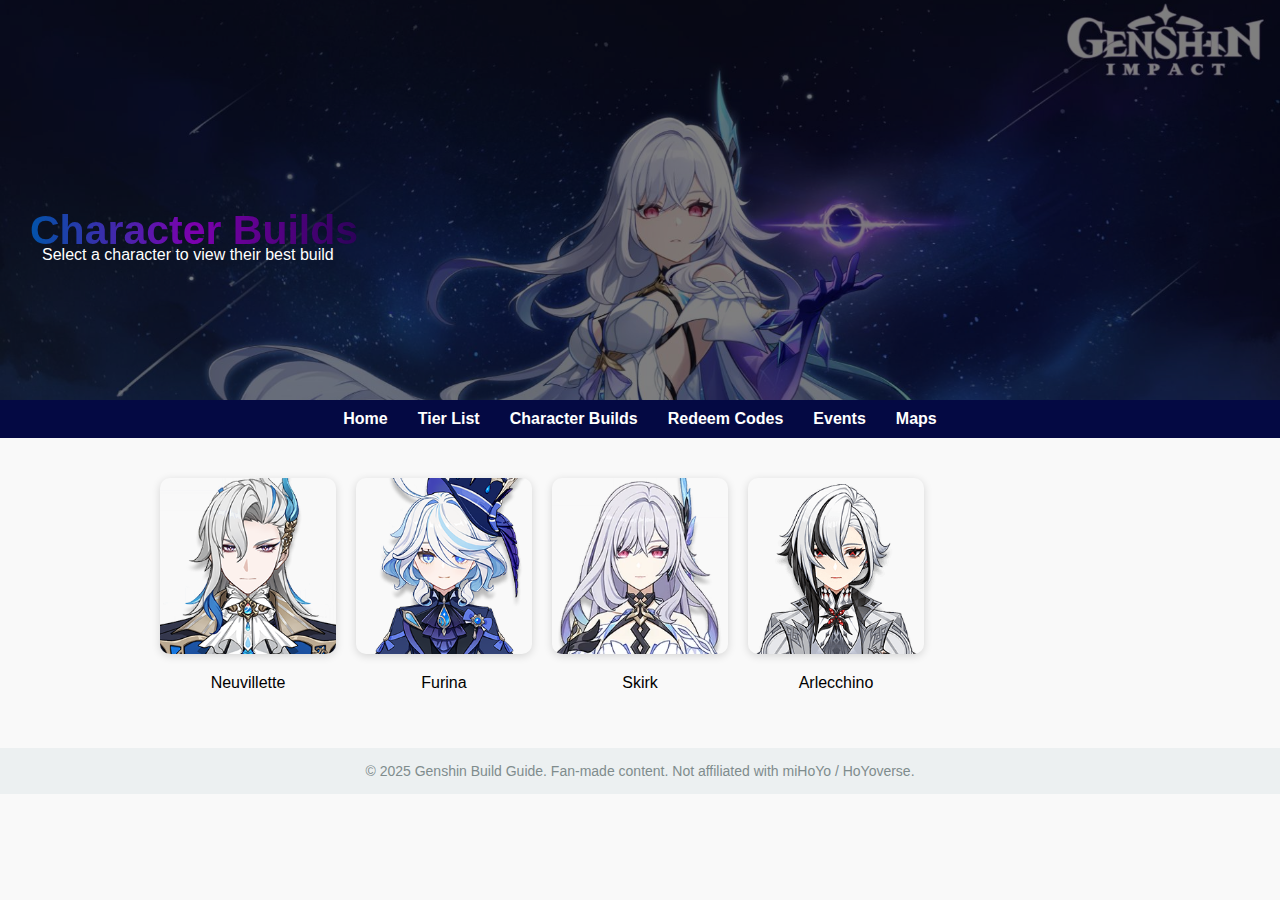
<file: character-builds/index.html>
<!DOCTYPE html>
<html lang="en">
<head>
  <meta charset="UTF-8">
  <title>Character Builds - Genshin Guide</title>
  <link rel="stylesheet" href="../assets/character-builds.css">
</head>
<body>

<header class="small-header">
  <div class="overlay"></div>
  <h1>Character Builds</h1>
  <p>Select a character to view their best build</p>
</header>

<nav>
  <a href="../halaman-utama/index.html">Home</a>
  <a href="../tier-list/">Tier List</a>
  <a href="../character-builds/index.html">Character Builds</a>
  <a href="../redeem-codes/">Redeem Codes</a>
  <a href="../events/">Events</a>
  <a href="../maps/">Maps</a>
</nav>

<div class="container">
  <div class="character-grid">
  <a href="../character-builds/neuvillette.html" class="character-card">
    <img src="../images/karakter/neuvillette.png" alt="Neuvillette">
    <p>Neuvillette</p>
  </a>
  <a href="../character-builds/furina.html" class="character-card">
    <img src="../images/karakter/furina.png" alt="Furina">
    <p>Furina</p>
  </a>
<a href="../character-builds/skirk.html" class="character-card">
    <img src="../images/karakter/skirk.png" alt="img">
    <p>Skirk</p>
  </a>
  <a href="../character-builds/arlecchino.html" class="character-card">
    <img src="../images/karakter/arlecchino.png" alt="img">
    <p>Arlecchino</p>
  </a>
  <!-- Tambahkan karakter lain di sini -->
</div>

</div>

<footer>
  &copy; 2025 Genshin Build Guide. Fan-made content. Not affiliated with miHoYo / HoYoverse.  
</footer>

</body>
</html>
</file>
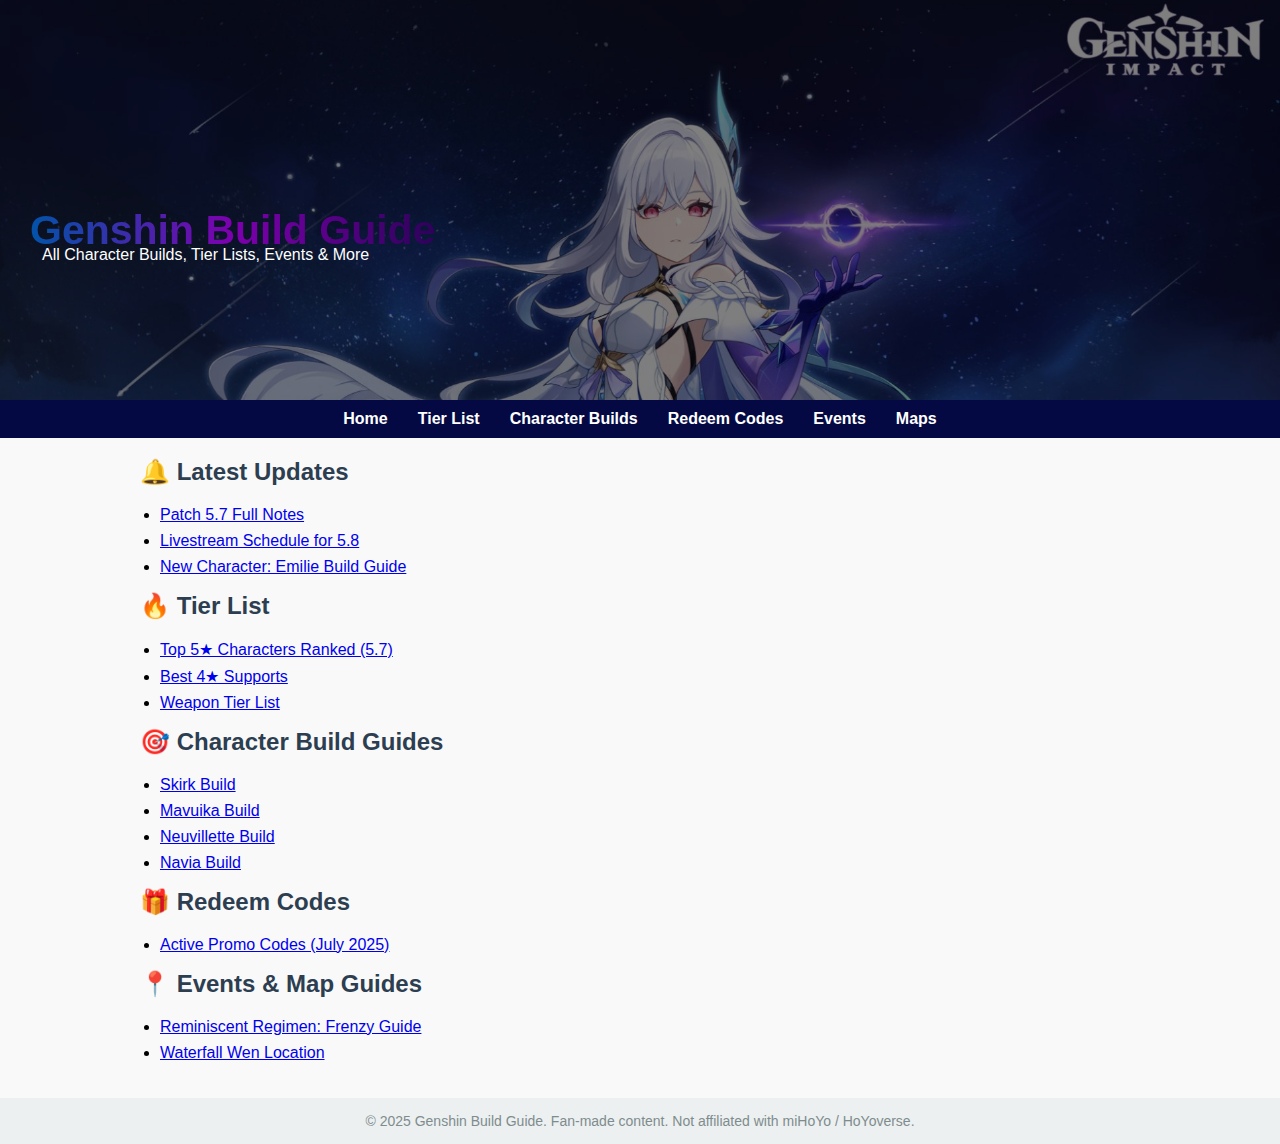
<file: halaman-utama/index.html>
<!DOCTYPE html>
<html lang="en">
<head>
  <meta charset="UTF-8">
  <title>Genshin Build Guide</title>
  <link rel="stylesheet" href="../assets/halaman-utama.css">
</head>
<body>

  <header>
    <div class="overlay"></div>
    <h1>Genshin Build Guide</h1>
    <p>All Character Builds, Tier Lists, Events & More</p>
  </header>

  <nav>
  <a href="../halaman-utama/index.html">Home</a>
  <a href="../tier-list/index.html">Tier List</a>
  <a href="../character-builds/index.html">Character Builds</a>
  <a href="../redeem-codes/index.html">Redeem Codes</a>
  <a href="../events/index.html">Events</a>
  <a href="../maps/index.html">Maps</a>
  </nav>

  <div class="container">
    <div class="section">
      <h2>🔔 Latest Updates</h2>
      <ul>
        <li><a href="#">Patch 5.7 Full Notes</a></li>
        <li><a href="#">Livestream Schedule for 5.8</a></li>
        <li><a href="#">New Character: Emilie Build Guide</a></li>
      </ul>
    </div>

    <div class="section">
      <h2>🔥 Tier List</h2>
      <ul>
        <li><a href="#">Top 5★ Characters Ranked (5.7)</a></li>
        <li><a href="#">Best 4★ Supports</a></li>
        <li><a href="#">Weapon Tier List</a></li>
      </ul>
    </div>

    <div class="section">
      <h2>🎯 Character Build Guides</h2>
      <ul>
        <li><a href="#">Skirk Build</a></li>
        <li><a href="#">Mavuika Build</a></li>
        <li><a href="../character-builds/neuvillette.html">Neuvillette Build</a></li>
        <li><a href="#">Navia Build</a></li>
      </ul>
    </div>

    <div class="section">
      <h2>🎁 Redeem Codes</h2>
      <ul>
        <li><a href="#">Active Promo Codes (July 2025)</a></li>
      </ul>
    </div>

    <div class="section">
      <h2>📍 Events & Map Guides</h2>
      <ul>
        <li><a href="#">Reminiscent Regimen: Frenzy Guide</a></li>
        <li><a href="#">Waterfall Wen Location</a></li>
      </ul>
    </div>
  </div>

  <footer>
    &copy; 2025 Genshin Build Guide. Fan-made content. Not affiliated with miHoYo / HoYoverse.
  </footer>

</body>
</html>
</file>
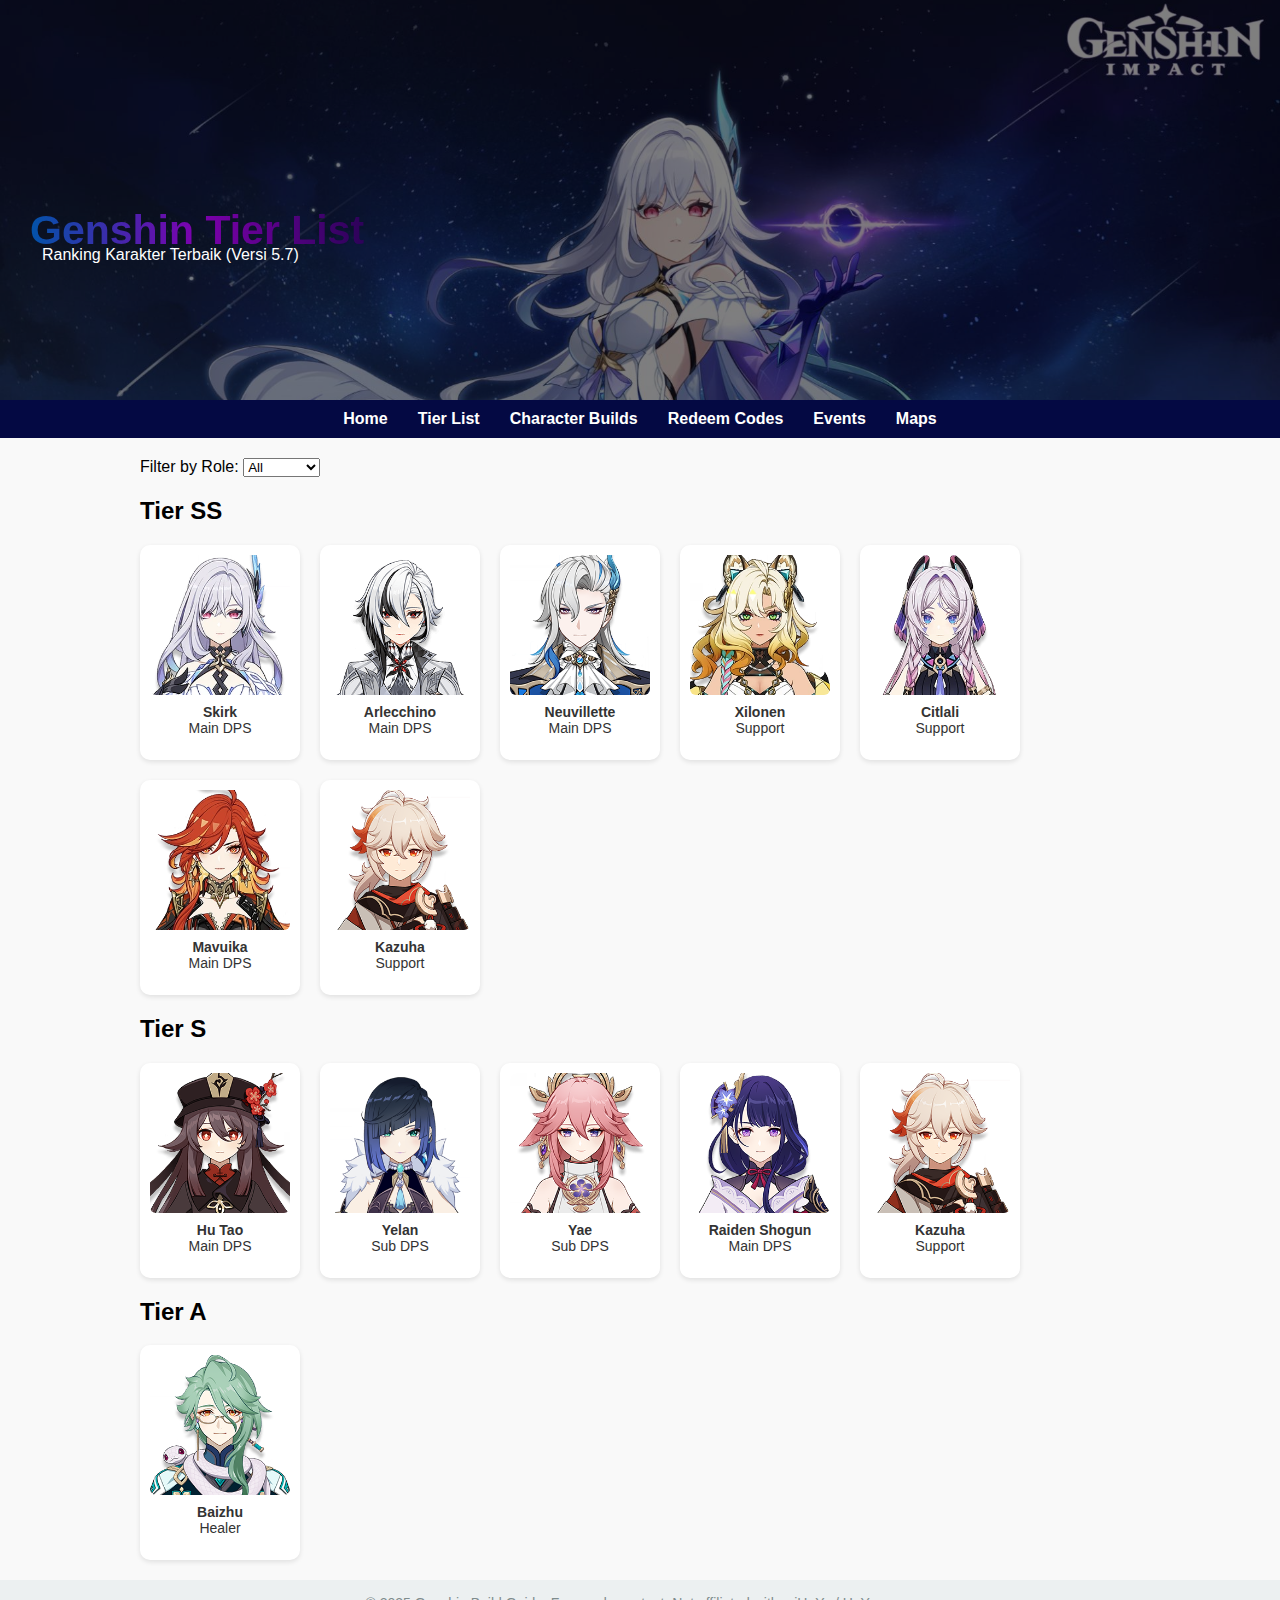
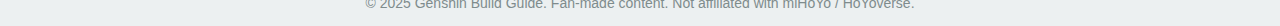
<file: tier-list/index.html>
<!DOCTYPE html>
<html lang="en">
  <head>
    <meta charset="UTF-8" />
    <title>Tier List - Genshin Build Guide</title>
    <link rel="stylesheet" href="../assets/tier-list.css" />
  </head>
  <body>
    <header class="small-header">
      <div class="overlay"></div>
      <h1>Genshin Tier List</h1>
      <p>Ranking Karakter Terbaik (Versi 5.7)</p>
    </header>

    <nav>
      <a href="../halaman-utama/index.html">Home</a>
      <a href="../tier-list/index.html">Tier List</a>
      <a href="../character-builds/index.html">Character Builds</a>
      <a href="../redeem-codes/index.html">Redeem Codes</a>
      <a href="../events/index.html">Events</a>
      <a href="../maps/index.html">Maps</a>
    </nav>

    <div class="container">
      <div class="filter">
        <label for="roleFilter">Filter by Role:</label>
        <select id="roleFilter">
          <option value="all">All</option>
          <option value="dps">DPS</option>
          <option value="subdps">Sub DPS</option>
          <option value="support">Support</option>
          <option value="healer">Healer</option>
        </select>
      </div>

      <div class="tier-section">
        <h2>Tier SS</h2>
        <div class="tier-grid">
          <div class="char-card" data-role="dps">
            <img src="../images/karakter/skirk.png" alt="Skirk" />
            <p><strong>Skirk</strong><br />Main DPS</p>
          </div>
          <div class="char-card" data-role="dps">
            <img src="../images/karakter/arlecchino.png" alt="Arlecchino" />
            <p><strong>Arlecchino</strong><br />Main DPS</p>
          </div>
          <div class="char-card" data-role="dps">
            <img src="../images/karakter/neuvillette.png" alt="Neuvillette" />
            <p><strong>Neuvillette</strong><br />Main DPS</p>
          </div>
          <div class="char-card" data-role="subdps">
            <img src="../images/karakter/xilonen.png" alt="Xilonen" />
            <p><strong>Xilonen</strong><br />Support</p>
          </div>
          <div class="char-card" data-role="support ">
            <img src="../images/karakter/citlali.png" alt="Yae" />
            <p><strong>Citlali</strong><br />Support</p>
          </div>
          <div class="char-card" data-role="dps">
            <img src="../images/karakter/mavuika.png" alt="Raiden Shogun" />
            <p><strong>Mavuika</strong><br />Main DPS</p>
          </div>
          <div class="char-card" data-role="support">
            <img src="../images/karakter/kazuha.png" alt="Kazuha" />
            <p><strong>Kazuha</strong><br />Support</p>
          </div>
        </div>
      </div>

      <div class="tier-section">
        <h2>Tier S</h2>
        <div class="tier-grid">
          <div class="char-card" data-role="dps">
            <img src="../images/karakter/hutao.png" alt="Hu Tao" />
            <p><strong>Hu Tao</strong><br />Main DPS</p>
          </div>
          <div class="char-card" data-role="subdps">
            <img src="../images/karakter/yelan.png" alt="Yelan" />
            <p><strong>Yelan</strong><br />Sub DPS</p>
          </div>
          <div class="char-card" data-role="subdps">
            <img src="../images/karakter/yae.png" alt="Yae" />
            <p><strong>Yae</strong><br />Sub DPS</p>
          </div>
          <div class="char-card" data-role="subdps">
            <img src="../images/karakter/raiden.png" alt="Raiden Shogun" />
            <p><strong>Raiden Shogun</strong><br />Main DPS</p>
          </div>
          <div class="char-card" data-role="support">
            <img src="../images/karakter/kazuha.png" alt="Kazuha" />
            <p><strong>Kazuha</strong><br />Support</p>
          </div>
        </div>
      </div>

      <div class="tier-section">
        <h2>Tier A</h2>
        <div class="tier-grid">
          <div class="char-card" data-role="healer">
            <img src="../images/karakter/baizhu.png" alt="Baizhu" />
            <p><strong>Baizhu</strong><br/>Healer</p>
          </div>
        </div>
      </div>
    </div>

    <footer>
      &copy; 2025 Genshin Build Guide. Fan-made content. Not affiliated with
      miHoYo / HoYoverse.
    </footer>

    <script>
      function shuffleWithAnimation() {
        const cards = Array.from(document.querySelectorAll(".char-card"));

        const firstRects = new Map();
        cards.forEach((card) => {
          firstRects.set(card, card.getBoundingClientRect());
        });

        // Apply your shuffle/filtering here
        // Misal filter berdasarkan role:
        const role = document.getElementById("roleFilter").value;

        cards.forEach((card) => {
          const isMatch = role === "all" || card.dataset.role === role;
          card.classList.toggle("fade-out", !isMatch);
          card.classList.toggle("fade-in", isMatch);
        });

        // Setelah layout berubah
        requestAnimationFrame(() => {
          cards.forEach((card) => {
            const first = firstRects.get(card);
            const last = card.getBoundingClientRect();
            const dx = first.left - last.left;
            const dy = first.top - last.top;

            // Hanya animasi yang tetap visible
            if (!card.classList.contains("fade-out")) {
              card.style.transform = `translate(${dx}px, ${dy}px)`;
              card.style.transition = "transform 0s";

              requestAnimationFrame(() => {
                card.style.transform = "";
                card.style.transition = "transform 0.3s ease";
              });
            }
          });
        });
      }

      document
        .getElementById("roleFilter")
        .addEventListener("change", shuffleWithAnimation);
    </script>
  </body>
</html>
</file>
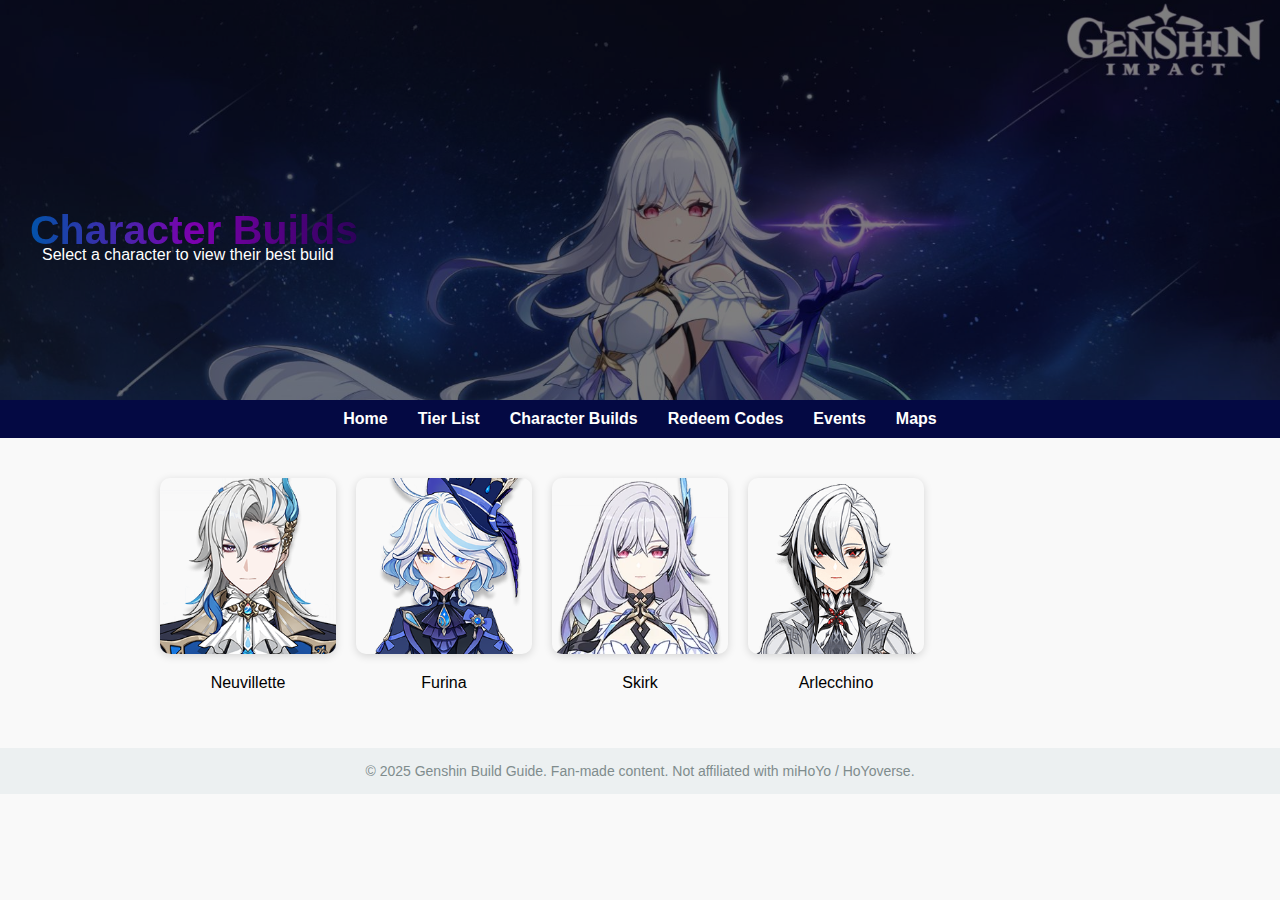
<file: Guide Impact/character-builds/index.html>
<!DOCTYPE html>
<html lang="en">
<head>
  <meta charset="UTF-8">
  <title>Character Builds - Genshin Guide</title>
  <link rel="stylesheet" href="../assets/character-builds.css">
</head>
<body>

<header class="small-header">
  <div class="overlay"></div>
  <h1>Character Builds</h1>
  <p>Select a character to view their best build</p>
</header>

<nav>
  <a href="../halaman-utama/index.html">Home</a>
  <a href="../tier-list/">Tier List</a>
  <a href="../character-builds/index.html">Character Builds</a>
  <a href="../redeem-codes/">Redeem Codes</a>
  <a href="../events/">Events</a>
  <a href="../maps/">Maps</a>
</nav>

<div class="container">
  <div class="character-grid">
  <a href="../character-builds/neuvillette.html" class="character-card">
    <img src="../images/karakter/neuvillette.png" alt="Neuvillette">
    <p>Neuvillette</p>
  </a>
  <a href="../character-builds/furina.html" class="character-card">
    <img src="../images/karakter/furina.png" alt="Furina">
    <p>Furina</p>
  </a>
<a href="../character-builds/skirk.html" class="character-card">
    <img src="../images/karakter/skirk.png" alt="img">
    <p>Skirk</p>
  </a>
  <a href="../character-builds/arlecchino.html" class="character-card">
    <img src="../images/karakter/arlecchino.png" alt="img">
    <p>Arlecchino</p>
  </a>
  <!-- Tambahkan karakter lain di sini -->
</div>

</div>

<footer>
  &copy; 2025 Genshin Build Guide. Fan-made content. Not affiliated with miHoYo / HoYoverse.  
</footer>

</body>
</html>
</file>
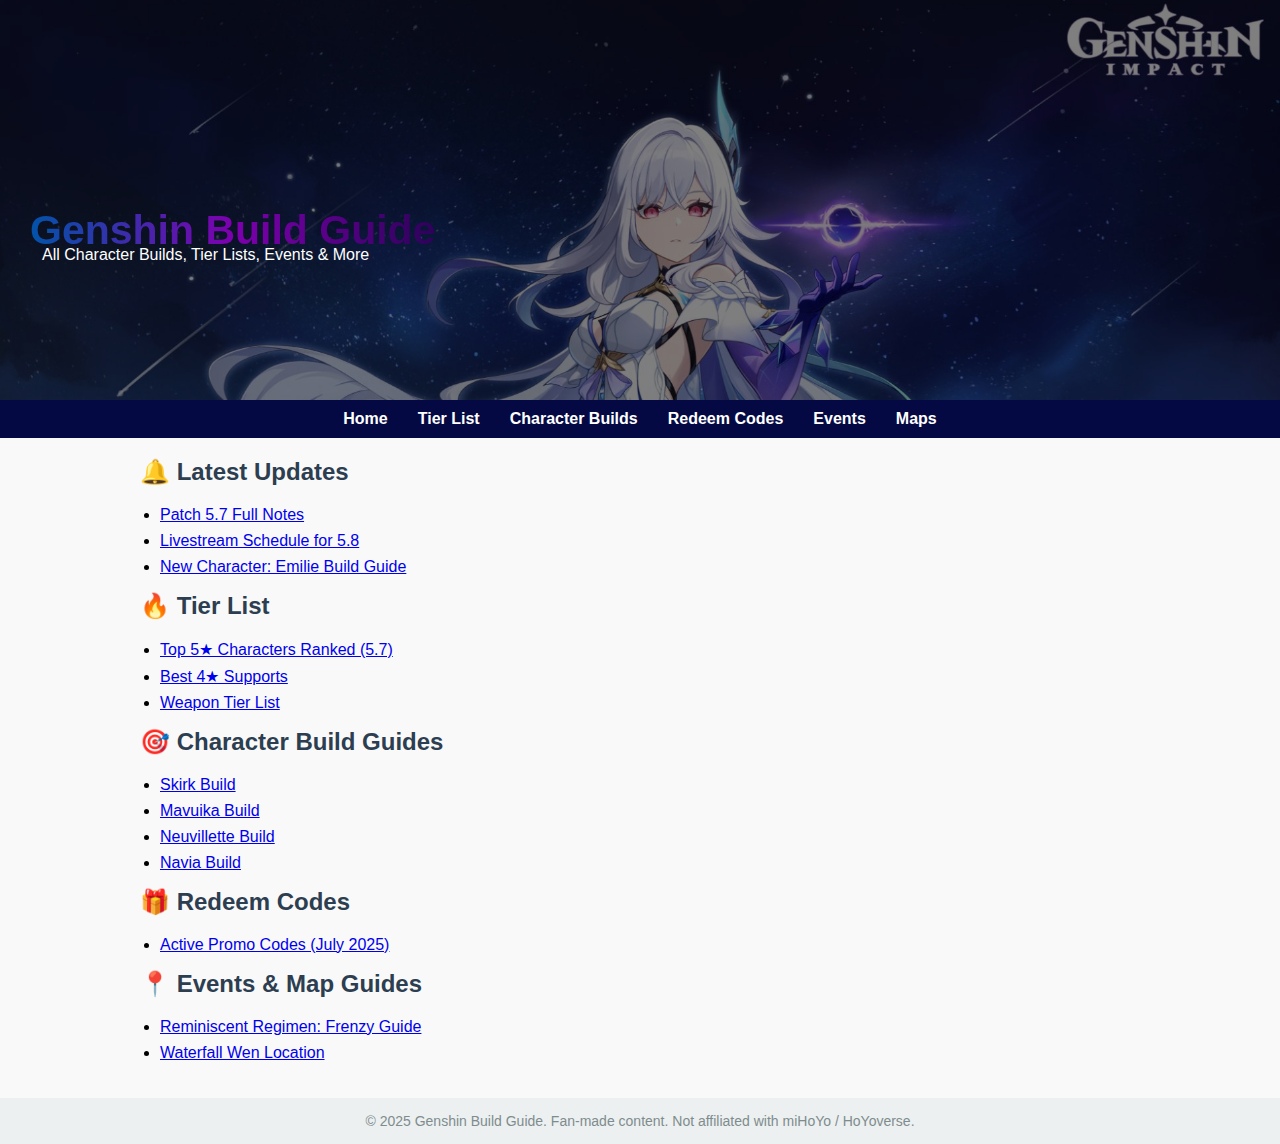
<file: Guide Impact/halaman-utama/index.html>
<!DOCTYPE html>
<html lang="en">
<head>
  <meta charset="UTF-8">
  <title>Genshin Build Guide</title>
  <link rel="stylesheet" href="../assets/halaman-utama.css">
</head>
<body>

  <header>
    <div class="overlay"></div>
    <h1>Genshin Build Guide</h1>
    <p>All Character Builds, Tier Lists, Events & More</p>
  </header>

  <nav>
  <a href="../halaman-utama/index.html">Home</a>
  <a href="../tier-list/index.html">Tier List</a>
  <a href="../character-builds/index.html">Character Builds</a>
  <a href="../redeem-codes/index.html">Redeem Codes</a>
  <a href="../events/index.html">Events</a>
  <a href="../maps/index.html">Maps</a>
  </nav>

  <div class="container">
    <div class="section">
      <h2>🔔 Latest Updates</h2>
      <ul>
        <li><a href="#">Patch 5.7 Full Notes</a></li>
        <li><a href="#">Livestream Schedule for 5.8</a></li>
        <li><a href="#">New Character: Emilie Build Guide</a></li>
      </ul>
    </div>

    <div class="section">
      <h2>🔥 Tier List</h2>
      <ul>
        <li><a href="#">Top 5★ Characters Ranked (5.7)</a></li>
        <li><a href="#">Best 4★ Supports</a></li>
        <li><a href="#">Weapon Tier List</a></li>
      </ul>
    </div>

    <div class="section">
      <h2>🎯 Character Build Guides</h2>
      <ul>
        <li><a href="#">Skirk Build</a></li>
        <li><a href="#">Mavuika Build</a></li>
        <li><a href="../character-builds/neuvillette.html">Neuvillette Build</a></li>
        <li><a href="#">Navia Build</a></li>
      </ul>
    </div>

    <div class="section">
      <h2>🎁 Redeem Codes</h2>
      <ul>
        <li><a href="#">Active Promo Codes (July 2025)</a></li>
      </ul>
    </div>

    <div class="section">
      <h2>📍 Events & Map Guides</h2>
      <ul>
        <li><a href="#">Reminiscent Regimen: Frenzy Guide</a></li>
        <li><a href="#">Waterfall Wen Location</a></li>
      </ul>
    </div>
  </div>

  <footer>
    &copy; 2025 Genshin Build Guide. Fan-made content. Not affiliated with miHoYo / HoYoverse.
  </footer>

</body>
</html>
</file>
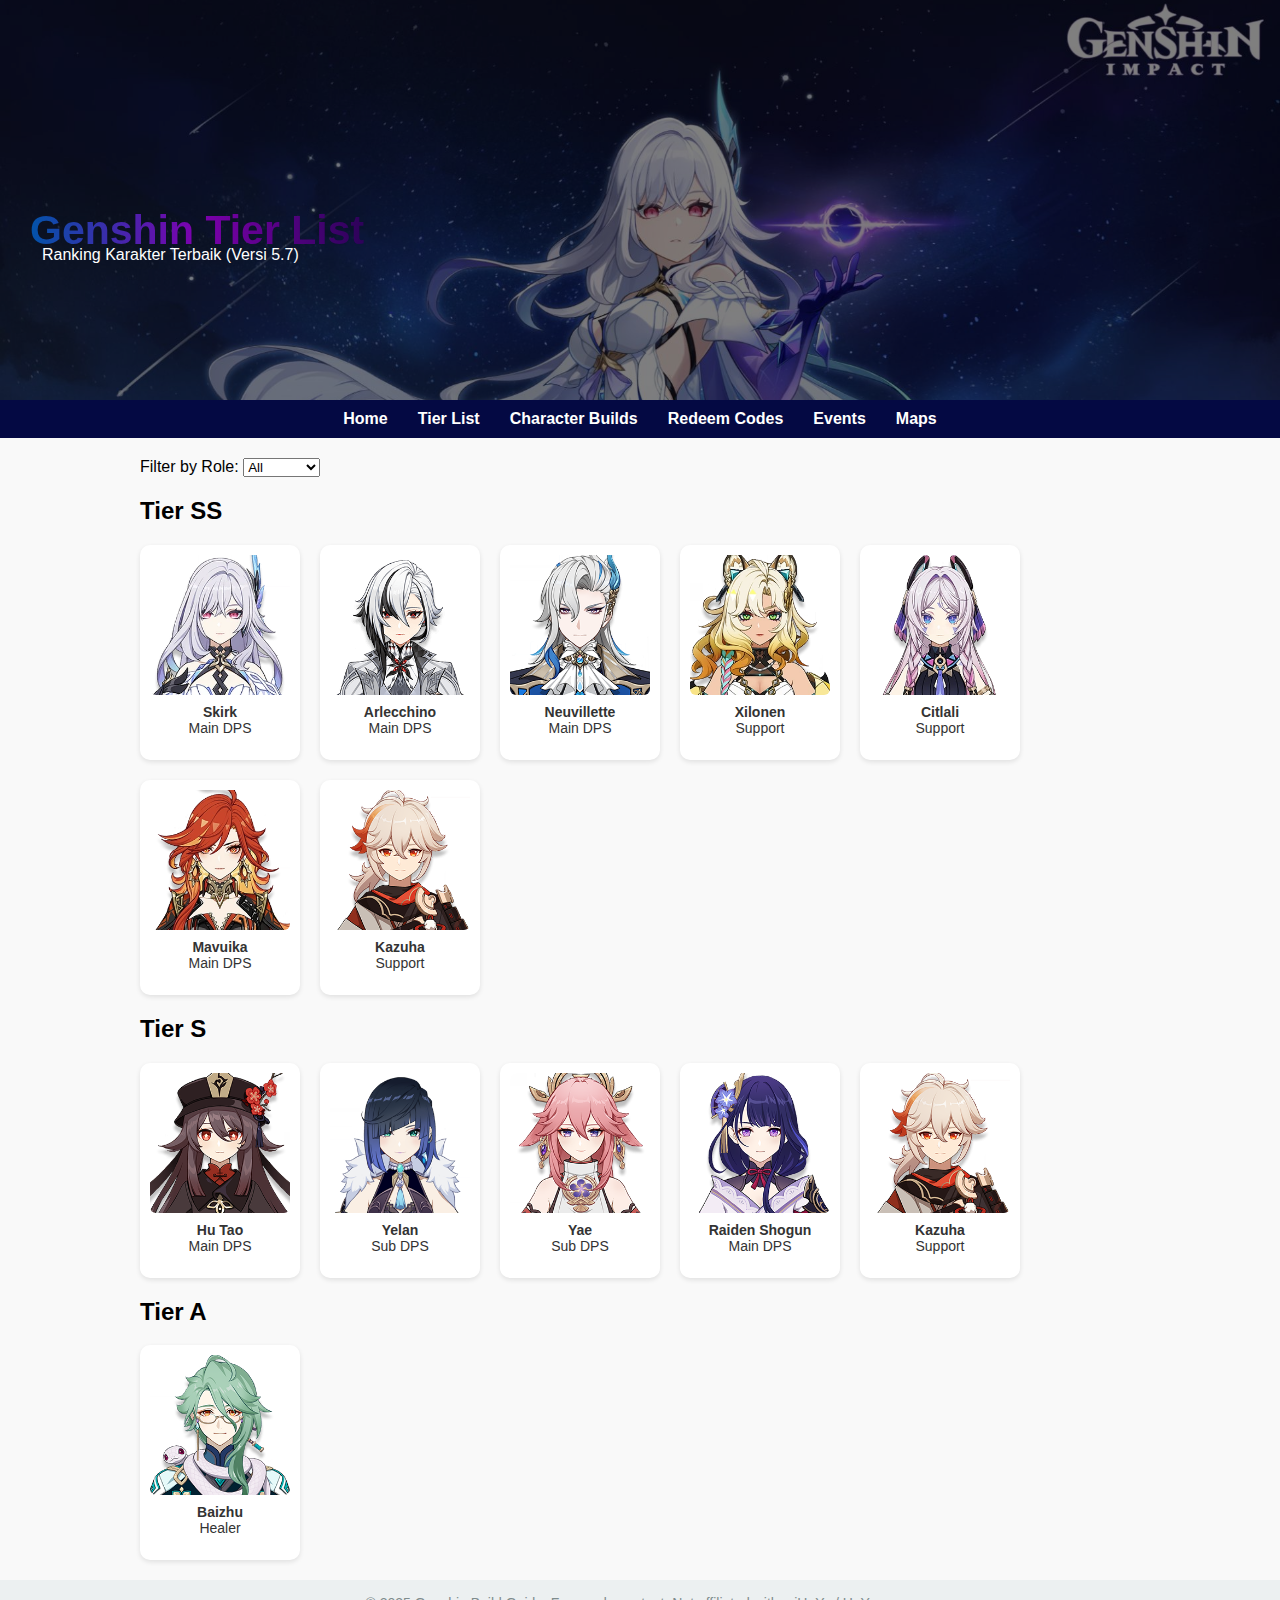
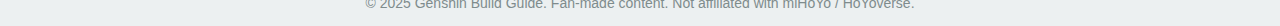
<file: Guide Impact/tier-list/index.html>
<!DOCTYPE html>
<html lang="en">
<head>
  <meta charset="UTF-8">
  <title>Tier List - Genshin Build Guide</title>
  <link rel="stylesheet" href="../assets/tier-list.css">
</head>
<body>

<header class="small-header">
  <div class="overlay"></div>
  <h1>Genshin Tier List</h1>
  <p>Ranking Karakter Terbaik   (Versi 5.7)</p>
</header>

<nav>
  <a href="../halaman-utama/index.html">Home</a>
  <a href="../tier-list/index.html">Tier List</a>
  <a href="../character-builds/index.html">Character Builds</a>
  <a href="../redeem-codes/index.html">Redeem Codes</a>
  <a href="../events/index.html">Events</a>
  <a href="../maps/index.html">Maps</a>
</nav>

<div class="container">
  <div class="filter">
    <label for="roleFilter">Filter by Role:</label>
    <select id="roleFilter">
      <option value="all">All</option>
      <option value="dps">DPS</option>
      <option value="subdps">Sub DPS</option>
      <option value="support">Support</option>
      <option value="healer">Healer</option>
    </select>
  </div>

  <div class="tier-section">
    <h2>Tier SS</h2>
    <div class="tier-grid">
      <div class="char-card" data-role="dps">
        <img src="../images/karakter/skirk.png" alt="Skirk">
        <p><strong>Skirk</strong><br>Main DPS</p>
      </div>
      <div class="char-card" data-role="dps">
        <img src="../images/karakter/arlecchino.png" alt="Arlecchino">
        <p><strong>Arlecchino</strong><br>Main DPS</p>
      </div>
      <div class="char-card" data-role="dps">
        <img src="../images/karakter/neuvillette.png" alt="Neuvillette">
        <p><strong>Neuvillette</strong><br>Main DPS</p>
      </div>
      <div class="char-card" data-role="subdps">
        <img src="../images/karakter/xilonen.png" alt="Xilonen">
        <p><strong>Xilonen</strong><br>Support</p>
      </div>
      <div class="char-card" data-role="support ">
        <img src="../images/karakter/citlali.png" alt="Yae">
        <p><strong>Citlali</strong><br>Support</p>
      </div>
      <div class="char-card" data-role="dps"> 
        <img src="../images/karakter/mavuika.png" alt="Raiden Shogun">
        <p><strong>Mavuika</strong><br>Main DPS</p>
      </div>
      <div class="char-card" data-role="support">
        <img src="../images/karakter/kazuha.png" alt="Kazuha">
        <p><strong>Kazuha</strong><br>Support</p>
      </div>
    </div>
  </div>

  <div class="tier-section">
    <h2>Tier S</h2>
    <div class="tier-grid">
      
      <div class="char-card" data-role="dps">
        <img src="../images/karakter/hutao.png" alt="Hu Tao">
        <p><strong>Hu Tao</strong><br>Main DPS</p>
      </div>
      <div class="char-card" data-role="subdps">
        <img src="../images/karakter/yelan.png" alt="Yelan">
        <p><strong>Yelan</strong><br>Sub DPS</p>
      </div>
      <div class="char-card" data-role="subdps">
        <img src="../images/karakter/yae.png" alt="Yae">
        <p><strong>Yae</strong><br>Sub DPS</p>
      </div>
      <div class="char-card" data-role="subdps"> 
        <img src="../images/karakter/raiden.png" alt="Raiden Shogun">
        <p><strong>Raiden Shogun</strong><br>Main DPS</p>
      </div>
      <div class="char-card" data-role="support">
        <img src="../images/karakter/kazuha.png" alt="Kazuha">
        <p><strong>Kazuha</strong><br>Support</p>
      </div>
    </div>
  </div>

  <div class="tier-section">
    <h2>Tier A</h2>
    <div class="tier-grid">
      <div class="char-card" data-role="healer">
        <img src="../images/karakter/baizhu.png" alt="Baizhu">
        <p><strong>Baizhu</strong><br>Healer</p>
      </div>
    </div>
  </div>
</div>

<footer>
  &copy; 2025 Genshin Build Guide. Fan-made content. Not affiliated with miHoYo / HoYoverse.
</footer>

<script>
function shuffleWithAnimation() {
  const cards = Array.from(document.querySelectorAll('.char-card'));

  const firstRects = new Map();
  cards.forEach(card => {
    firstRects.set(card, card.getBoundingClientRect());
  });

  // Apply your shuffle/filtering here
  // Misal filter berdasarkan role:
  const role = document.getElementById('roleFilter').value;

  cards.forEach(card => {
    const isMatch = role === 'all' || card.dataset.role === role;
    card.classList.toggle('fade-out', !isMatch);
    card.classList.toggle('fade-in', isMatch);
  });

  // Setelah layout berubah
  requestAnimationFrame(() => {
    cards.forEach(card => {
      const first = firstRects.get(card);
      const last = card.getBoundingClientRect();
      const dx = first.left - last.left;
      const dy = first.top - last.top;

      // Hanya animasi yang tetap visible
      if (!card.classList.contains('fade-out')) {
        card.style.transform = `translate(${dx}px, ${dy}px)`;
        card.style.transition = 'transform 0s';
        
        requestAnimationFrame(() => {
          card.style.transform = '';
          card.style.transition = 'transform 0.3s ease';
        });
      }
    });
  });
}

document.getElementById('roleFilter').addEventListener('change', shuffleWithAnimation);

</script>

</body>
</html>
</file>
<file: assets/character-builds.css>
body {
  font-family: 'Segoe UI', sans-serif;
  background: #f9f9f9;
  margin: 0;
  padding: 0;
}

header {
  position: relative;
  background-image: url('../images/banner_skirk.jpeg');
  background-size: cover;
  background-position: center 2%; /* Ubah angka ini untuk geser posisi gambar */
  height: 400px;
  display: flex;
  flex-direction: column;
  justify-content: center;
  padding-left: 30px;
  color: white;
  overflow: hidden;
}

header .overlay {
  position: absolute;
  top: 0; left: 0;
  width: 100%; height: 100%;
  background: rgba(0, 0, 0, 0.5);
  z-index: 1;
}

header h1, header p {
  position: absolute;
  z-index: 2;
  margin: 0;
  margin-top: 60px;
}

header h1 {
  font-size: 41px;
  background: linear-gradient(to right, #0253a9, #7d00ae, #2d0259); /* warna gradient */
  -webkit-background-clip: text;
  -webkit-text-fill-color: transparent;
}

header p {
  margin-top: 110px;
  margin-left: 12px;
  font-size: 16px;
}

nav {
  background: #040943;
  display: flex;
  justify-content: center;
  padding: 10px 0;
}

nav a {
  color: white;
  margin: 0 15px;
  text-decoration: none;
  font-weight: bold;
}

nav a:hover {
  text-decoration: underline;
}

.container {
  padding: 20px;
  max-width: 1000px;
  margin: auto;
}

.section {
  background: white;
  padding: 20px;
  margin-bottom: 20px;
  border-radius: 10px;
  box-shadow: 0 2px 8px rgba(0,0,0,0.1);
}

.section h2 {
  margin-top: 0;
  color: #2c3e50;
}

.section ul {
  padding-left: 20px;
}

.section ul li {
  margin-bottom: 8px;
}

footer {
  text-align: center;
  background: #ecf0f1;
  padding: 15px;
  font-size: 14px;
  color: #7f8c8d;
}

.build-section {
  margin: 30px 0;
}

.build-section h2 {
  margin-bottom: 10px;
  color: #444;
}

.best {
  display: inline-block;
  text-align: center;
  margin: 10px;
}

.best img {
  width: 64px;
  height: 64px;
  border-radius: 8px;
  box-shadow: 0 2px 6px rgba(0,0,0,0.2);
}

.materials-grid {
  display: flex;
  flex-wrap: wrap;
  gap: 15px;
}
.character-grid {
  display: grid;
  grid-template-columns: repeat(auto-fill, minmax(150px, 1fr));
  gap: 20px;
  padding: 20px;
}

.character-card {
  text-align: center;
  text-decoration: none;
  color: inherit;
  transition: transform 0.2s;
}

.character-card img {
  width: 100%;
  border-radius: 10px;
  box-shadow: 0 2px 8px rgba(0, 0, 0, 0.15);
}

.character-card:hover {
  transform: scale(1.05);
}
.character-profile {
  display: flex;
  align-items: center;
  gap: 20px;
  background-color: #f4f4f4;
  border-radius: 16px;
  padding: 20px;
  box-shadow: 0 4px 12px rgba(0,0,0,0.1);
  margin-bottom: 30px;
}

.char-icon {
  width: 100px;
  height: 100px;
  border-radius: 50%;
  object-fit: cover;
  border: 2px solid #0077ff;
}

.char-info h1 {
  margin: 0;
  font-size: 28px;
}

.char-info ul {
  list-style: none;
  padding: 0;
  margin-top: 10px;
  font-size: 16px;
}

.char-info li {
  margin-bottom: 4px;
}

.build-section{
  background: white;
  padding: 20px;
  margin-bottom: 20px;
  
}

.build-section h2 {
  margin-top: 0;
  color: #2c3e50;
}

.build-section ul {
  padding-left: 20px;
}

.build-section ul li {
  margin-bottom: 8px;
}

.build-section .item {
  display: flex;
}

.table-container {
  overflow-x: auto;
  margin-top: 1rem;
  border-radius: 12px;
  box-shadow: 0 2px 6px rgba(0,0,0,0.1);
}

.weapon-table {
  width: 100%;
  border-collapse: collapse;
  min-width: 600px;
  background: #fff;
  font-size: 0.95rem;
}

.weapon-table th, .weapon-table td {
  padding: 12px;
  border: 1px solid #ccc;
  text-align: left;
  vertical-align: top;
}

.weapon-table thead {
  background: #f2f2f2;
}

.weapon-table .icon {
  width: 48px;
  height: 48px;
  object-fit: contain;
  display: block;
  margin: auto;
}

.artifact-table-wrapper {
  overflow-x: auto;
  margin-top: 16px;
}

.artifact-table {
  width: 100%;
  border-collapse: collapse;
  background-color: #ffffff;
  color: #000000;
  font-size: 14px;
}

.artifact-table th,
.artifact-table td {
  border: 1px solid #ccc;
  padding: 12px;
  text-align: left;
  vertical-align: top;
}

.artifact-table th {
  background-color: #f2f2f2;
  font-weight: bold;
}

.artifact-table td img {
  width: 40px;
  height: 40px;
  vertical-align: middle;
  margin-right: 8px;
}

.artifact-table td span {
  vertical-align: middle;
  font-weight: bold;
  color: #000000;
}



.teamcomp-section {
  margin-top: 32px;
  color: #000;
}

.teamcomp-section h2 {
  font-size: 24px;
  margin-bottom: 16px;
}

.teamcomp-wrapper {
  overflow-x: auto;
}

.teamcomp-table {
  width: 100%;
  border-collapse: collapse;
  background-color: #fff;
  font-size: 14px;
}

.teamcomp-table th,
.teamcomp-table td {
  border: 1px solid #ccc;
  padding: 12px;
  text-align: center;
}

.teamcomp-table th {
  background-color: #f2f2f2;
  font-weight: bold;
}

.teamcomp-table td img {
  width: 48px;
  height: 48px;
  display: block;
  margin: 0 auto 6px;
  border-radius: 12px;
}

.teamcomp-table td span {
  display: block;
  color: #0056b3;
  font-weight: bold;
}

.build-table {
  overflow-x: auto;
  margin: 20px 0;
}

.build-table table {
  width: 100%;
  border-collapse: collapse;
  background-color: white;
  color: #000;
  font-size: 16px;
  box-shadow: 0 2px 10px rgba(0,0,0,0.1);
  border-radius: 8px;
  overflow: hidden;
}

.build-table th, .build-table td {
  padding: 12px 16px;
  border: 1px solid #ddd;
  vertical-align: top;
  text-align: left;
}

.build-table th {
  background-color: #f0f0f0;
  font-weight: bold;
  width: 180px;
}

.build-table .icon {
  width: 24px;
  height: 24px;
  vertical-align: middle;
  margin-right: 8px;
  border-radius: 4px;
}

.build-table ol {
  padding-left: 20px;
  margin: 0;
}

.build-table p {
  margin: 4px 0;
}

.strength-weakness-table {
  margin-top: 40px;
  background-color: white;
  padding: 20px;
  border-radius: 10px;
  box-shadow: 0 2px 10px rgba(0,0,0,0.1);
  color: #000;
  border: 1px solid #ccc;
}

.strength-weakness-table h2 {
  margin-bottom: 16px;
  font-size: 22px;
  color: #000;
  border-left: 5px solid #4a90e2;
  padding-left: 10px;
}

.strength-weakness-table table {
  width: 100%;
  border-collapse: collapse;
  border: 1px solid #ccc;
}

.strength-weakness-table th,
.strength-weakness-table td {
  border: 1px solid #ccc;
  padding: 14px;
  text-align: left;
  vertical-align: top;
}

.strength-weakness-table th {
  background-color: #f4f4f4;
  font-size: 18px;
  width: 160px;
}

.strength-weakness-table ul {
  margin: 0;
  padding-left: 20px;
}

.strength-weakness-table li {
  margin-bottom: 10px;
  line-height: 1.6;
}

.char-link {
  color: white;
  text-decoration: none;
}

.char-link:hover {
  text-decoration: underline;
}

.teamcomp-section {
  background-color: white;
  padding: 20px;
  border-radius: 10px;
  margin-top: 30px;
  box-shadow: 0 2px 6px rgba(0, 0, 0, 0.1);
}

.teamcomp-wrapper {
  overflow-x: auto;
}

.teamcomp-table {
  width: 100%;
  border-collapse: collapse;
  text-align: center;
}

.teamcomp-table th,
.teamcomp-table td {
  border: 1px solid #ccc;
  padding: 10px;
  background-color: white;
}

.teamcomp-table th {
  background-color: #f0f0f0;
  font-weight: bold;
}

.teamcomp-table img {
  width: 40px;
  height: 40px;
  display: block;
  margin: 0 auto 5px;
}

.teamcomp-table span {
  display: block;
  font-size: 14px;
  font-weight: 600;
}

.stat-table {
  width: 100%;
  border-collapse: collapse;
  background-color: white;
  margin-top: 1rem;
  border-radius: 10px;
  overflow: hidden;
  box-shadow: 0 2px 8px rgba(0, 0, 0, 0.1);
}

.stat-table th,
.stat-table td {
  padding: 12px 16px;
  text-align: center;
  border: 1px solid #ddd;
  font-size: 1rem;
}

.stat-table th {
  background-color: #f2f2f2;
  font-weight: bold;
}

.artifact-priority {
  width: 100%;
  border-collapse: collapse;
  background: white;
  margin-top: 1rem;
  border-radius: 8px;
  overflow: hidden;
  box-shadow: 0 0 10px rgba(0, 0, 0, 0.05);
}

.artifact-priority td {
  padding: 12px 16px;
  border-bottom: 1px solid #eee;
  vertical-align: top;
}

.artifact-priority img {
  width: 40px;
  height: 40px;
  object-fit: contain;
}

.ascension-table-wrapper {
  overflow-x: auto;
  margin-top: 1rem;
}

.ascension-table {
  width: 100%;
  border-collapse: collapse;
  font-size: 0.95rem;
  background-color: #fff;
  box-shadow: 0 2px 6px rgba(0,0,0,0.05);
}

.ascension-table th,
.ascension-table td {
  border: 1px solid #ddd;
  padding: 12px;
  text-align: center;
  vertical-align: middle;
}

.ascension-table th {
  background-color: #f5f5f5;
  font-weight: bold;
}

.ascension-table img {
  max-width: 48px;
  height: auto;
}

.constellation-wrapper {
  overflow-x: auto;
  margin-top: 1rem;
}

.constellation-table {
  width: 100%;
  border-collapse: collapse;
  background-color: #fff;
  border-radius: 12px;
  overflow: hidden;
  box-shadow: 0 2px 8px rgba(0, 0, 0, 0.06);
}

.constellation-table thead {
  background-color: #f4f4f4;
}

.constellation-table th,
.constellation-table td {
  padding: 12px 16px;
  text-align: left;
  border-bottom: 1px solid #e0e0e0;
}

.constellation-table th {
  font-weight: 600;
  color: #222;
}

.constellation-table td {
  color: #444;
}

.rotation-content {
  background-color: #fff;
  border: 1px solid #ddd;
  border-radius: 12px;
  padding: 16px;
  box-shadow: 0 2px 6px rgba(0, 0, 0, 0.04);
  color: #333;
}

.rotation-content h3 {
  margin-top: 1rem;
  font-size: 1.1rem;
  color: #222;
}

.rotation-content ol {
  padding-left: 1.2rem;
  margin-top: 0.5rem;
}

.rotation-content li {
  margin-bottom: 0.5rem;
}

.rotation-content ul {
  padding-left: 1rem;
  list-style-type: disc;
}

.ascension-table {
  width: 100%;
  border-collapse: collapse;
  margin-top: 1rem;
  text-align: center;
}

.ascension-table td {
  padding: 8px;
  vertical-align: top;
}

.ascension-table img {
  width: 48px;
  height: auto;
  margin-bottom: 4px;
}

/* Responsive layout */
@media (max-width: 600px) {
  .build-section {
    padding: 12px;
  }

  .build-section h2 {
    font-size: 1.1rem;
    margin-bottom: 8px;
  }

  .build-section ul {
    padding-left: 1.2rem;
  }

  .build-section ul li {
    font-size: 0.9rem;
    margin-bottom: 6px;
    line-height: 1.4;
  }

  .ascension-table td {
    padding: 6px 4px;
  }

  .ascension-table img {
    width: 36px;
  }
}
</file>
<file: assets/halaman-utama.css>
body {
  font-family: 'Segoe UI', sans-serif;
  background: #f9f9f9;
  margin: 0;
  padding: 0;
}

header {
  position: relative;
  background-image: url('../images/banner_skirk.jpeg');
  background-size: cover;
  background-position: center 2%; /* Ubah angka ini untuk geser posisi gambar */
  height: 400px;
  display: flex;
  flex-direction: column;
  justify-content: center;
  padding-left: 30px;
  color: white;
  overflow: hidden;
}

header .overlay {
  position: absolute;
  top: 0; left: 0;
  width: 100%; height: 100%;
  background: rgba(0, 0, 0, 0.5);
  z-index: 1;
}

header h1, header p {
  position: absolute;
  z-index: 2;
  margin: 0;
  margin-top: 60px;
}

header h1 {
  font-size: 41px;
  background: linear-gradient(to right, #0253a9, #7d00ae, #2d0259); /* warna gradient */
  -webkit-background-clip: text;
  -webkit-text-fill-color: transparent;
}

header p {
  margin-top: 110px;
  margin-left: 12px;
  font-size: 16px;
}

nav {
  background: #040943;
  display: flex;
  justify-content: center;
  padding: 10px 0;
}

nav a {
  color: white;
  margin: 0 15px;
  text-decoration: none;
  font-weight: bold;
}

nav a:hover {
  text-decoration: underline;
}

.container {
  padding: 20px;
  max-width: 1000px;
  margin: auto;
}

.build-section {
  background: white;
  padding: 20px;
  margin-bottom: 20px;
  border-radius: 10px;
  box-shadow: 0 2px 8px rgba(0,0,0,0.1);
}

.section h2 {
  margin-top: 0;
  color: #2c3e50;
}

.section ul {
  padding-left: 20px;
}

.section ul li {
  margin-bottom: 8px;
}

footer {
  text-align: center;
  background: #ecf0f1;
  padding: 15px;
  font-size: 14px;
  color: #7f8c8d;
}

@media (max-width: 600px) {
  .character-profile {
    flex-direction: column;
    align-items: center;
    text-align: center;
    padding: 16px;
    gap: 12px;
  }

  .char-icon {
    width: 120px;
    height: 120px;
  }

  .char-info h1 {
    font-size: 26px;
    margin-bottom: 8px;
  }

  .char-info ul {
    font-size: 16px;
    padding-left: 0;
    list-style-position: inside;
  }

  .char-info li {
    margin-bottom: 4px;
  }
}
</file>
<file: assets/tier-list.css>
body {
  font-family: 'Segoe UI', sans-serif;
  background: #f9f9f9;
  margin: 0;
  padding: 0;
}

header {
  position: relative;
  background-image: url('../images/banner_skirk.jpeg');
  background-size: cover;
  background-position: center 2%; /* Ubah angka ini untuk geser posisi gambar */
  height: 400px;
  display: flex;
  flex-direction: column;
  justify-content: center;
  padding-left: 30px;
  color: white;
  overflow: hidden;
}

header .overlay {
  position: absolute;
  top: 0; left: 0;
  width: 100%; height: 100%;
  background: rgba(0, 0, 0, 0.5);
  z-index: 1;
}

header h1, header p {
  position: absolute;
  z-index: 2;
  margin: 0;
  margin-top: 60px;
}

header h1 {
  font-size: 41px;
  background: linear-gradient(to right, #0253a9, #7d00ae, #2d0259); /* warna gradient */
  -webkit-background-clip: text;
  -webkit-text-fill-color: transparent;
}

header p {
  margin-top: 110px;
  margin-left: 12px;
  font-size: 16px;
}

nav {
  background: #040943;
  display: flex;
  justify-content: center;
  padding: 10px 0;
}

nav a {
  color: white;
  margin: 0 15px;
  text-decoration: none;
  font-weight: bold;
}

nav a:hover {
  text-decoration: underline;
}

.container {
  padding: 20px;
  max-width: 1000px;
  margin: auto;
}

.section {
  background: white;
  padding: 20px;
  margin-bottom: 20px;
  border-radius: 10px;
  box-shadow: 0 2px 8px rgba(0,0,0,0.1);
}

.section h2 {
  margin-top: 0;
  color: #2c3e50;
}

.section ul {
  padding-left: 20px;
}

.section ul li {
  margin-bottom: 8px;
}

footer {
  text-align: center;
  background: #ecf0f1;
  padding: 15px;
  font-size: 14px;
  color: #7f8c8d;
}

/* === Tier List Grid === */
.tier-grid {
  display: flex;
  flex-wrap: wrap;
  gap: 20px;
  justify-content: flex-start;
  position: relative;
}

/* === Character Card === */
.char-card {
  width: 140px;
  background: white;
  border-radius: 10px;
  box-shadow: 0 2px 5px rgba(0,0,0,0.1);
  text-align: center;
  padding: 10px;
  transition: transform 0.3s ease, opacity 0.3s ease;
  opacity: 1;
  transform: scale(1);
}

.char-card img {
  width: 100%;
  border-radius: 6px;
}

.char-card p {
  margin-top: 5px;
  font-size: 14px;
  color: #333;
}

/* === Glow Effect === */
.char-card.glow {
  box-shadow: 0 0 12px 6px rgba(197, 243, 250, 0.3);
  border-radius: 12px;
}

/* === Hover === */
.char-card:hover {
  transform: scale(1.05);
}

/* === Hide/Show Animasi === */
.char-card.fade-out {
  opacity: 0;
  transform: scale(0.9);
  pointer-events: none;
}

.char-card.fade-in {
  opacity: 1;
  transform: scale(1);
}

/* --- Fade in dan out keyframes jika ingin pakai class --- */
.fade-in {
  animation: fadeIn 0.4s ease forwards;
}
@keyframes fadeIn {
  from { opacity: 0; transform: scale(0.9); }
  to   { opacity: 1; transform: scale(1); }
}

.fade-out {
  animation: fadeOut 0.4s ease forwards;
}
@keyframes fadeOut {
  from { opacity: 1; transform: scale(1); }
  to   { opacity: 0; transform: scale(0.9); }
}

/* --- Optional: sembunyi paksa untuk reset --- */
.hide-force {
  display: none !important;
}

@media (max-width: 7200px) {
  .character-profile {
    flex-direction: column;
    align-items: center;
    text-align: center;
    padding: 16px;
    gap: 12px;
  }

  .char-icon {
    width: 120px;
    height: 120px;
  }

  .char-info h1 {
    font-size: 26px;
    margin-bottom: 8px;
  }

  .char-info ul {
    font-size: 16px;
    padding-left: 0;
    list-style-position: inside;
  }

  .char-info li {
    margin-bottom: 4px;
  }
}
</file>
<file: Guide Impact/assets/character-builds.css>
body {
  font-family: 'Segoe UI', sans-serif;
  background: #f9f9f9;
  margin: 0;
  padding: 0;
}

header {
  position: relative;
  background-image: url('../images/banner_skirk.jpeg');
  background-size: cover;
  background-position: center 2%; /* Ubah angka ini untuk geser posisi gambar */
  height: 400px;
  display: flex;
  flex-direction: column;
  justify-content: center;
  padding-left: 30px;
  color: white;
  overflow: hidden;
}

header .overlay {
  position: absolute;
  top: 0; left: 0;
  width: 100%; height: 100%;
  background: rgba(0, 0, 0, 0.5);
  z-index: 1;
}

header h1, header p {
  position: absolute;
  z-index: 2;
  margin: 0;
  margin-top: 60px;
}

header h1 {
  font-size: 41px;
  background: linear-gradient(to right, #0253a9, #7d00ae, #2d0259); /* warna gradient */
  -webkit-background-clip: text;
  -webkit-text-fill-color: transparent;
}

header p {
  margin-top: 110px;
  margin-left: 12px;
  font-size: 16px;
}

nav {
  background: #040943;
  display: flex;
  justify-content: center;
  padding: 10px 0;
}

nav a {
  color: white;
  margin: 0 15px;
  text-decoration: none;
  font-weight: bold;
}

nav a:hover {
  text-decoration: underline;
}

.container {
  padding: 20px;
  max-width: 1000px;
  margin: auto;
}

.section {
  background: white;
  padding: 20px;
  margin-bottom: 20px;
  border-radius: 10px;
  box-shadow: 0 2px 8px rgba(0,0,0,0.1);
}

.section h2 {
  margin-top: 0;
  color: #2c3e50;
}

.section ul {
  padding-left: 20px;
}

.section ul li {
  margin-bottom: 8px;
}

footer {
  text-align: center;
  background: #ecf0f1;
  padding: 15px;
  font-size: 14px;
  color: #7f8c8d;
}

.build-section {
  margin: 30px 0;
}

.build-section h2 {
  margin-bottom: 10px;
  color: #444;
}

.best {
  display: inline-block;
  text-align: center;
  margin: 10px;
}

.best img {
  width: 64px;
  height: 64px;
  border-radius: 8px;
  box-shadow: 0 2px 6px rgba(0,0,0,0.2);
}

.materials-grid {
  display: flex;
  flex-wrap: wrap;
  gap: 15px;
}
.character-grid {
  display: grid;
  grid-template-columns: repeat(auto-fill, minmax(150px, 1fr));
  gap: 20px;
  padding: 20px;
}

.character-card {
  text-align: center;
  text-decoration: none;
  color: inherit;
  transition: transform 0.2s;
}

.character-card img {
  width: 100%;
  border-radius: 10px;
  box-shadow: 0 2px 8px rgba(0, 0, 0, 0.15);
}

.character-card:hover {
  transform: scale(1.05);
}
.character-profile {
  display: flex;
  align-items: center;
  gap: 20px;
  background-color: #f4f4f4;
  border-radius: 16px;
  padding: 20px;
  box-shadow: 0 4px 12px rgba(0,0,0,0.1);
  margin-bottom: 30px;
}

.char-icon {
  width: 100px;
  height: 100px;
  border-radius: 50%;
  object-fit: cover;
  border: 2px solid #0077ff;
}

.char-info h1 {
  margin: 0;
  font-size: 28px;
}

.char-info ul {
  list-style: none;
  padding: 0;
  margin-top: 10px;
  font-size: 16px;
}

.char-info li {
  margin-bottom: 4px;
}

.build-section{
  background: white;
  padding: 20px;
  margin-bottom: 20px;
  
}

.build-section h2 {
  margin-top: 0;
  color: #2c3e50;
}

.build-section ul {
  padding-left: 20px;
}

.build-section ul li {
  margin-bottom: 8px;
}

.build-section .item {
  display: flex;
}

.table-container {
  overflow-x: auto;
  margin-top: 1rem;
  border-radius: 12px;
  box-shadow: 0 2px 6px rgba(0,0,0,0.1);
}

.weapon-table {
  width: 100%;
  border-collapse: collapse;
  min-width: 600px;
  background: #fff;
  font-size: 0.95rem;
}

.weapon-table th, .weapon-table td {
  padding: 12px;
  border: 1px solid #ccc;
  text-align: left;
  vertical-align: top;
}

.weapon-table thead {
  background: #f2f2f2;
}

.weapon-table .icon {
  width: 48px;
  height: 48px;
  object-fit: contain;
  display: block;
  margin: auto;
}

.artifact-table-wrapper {
  overflow-x: auto;
  margin-top: 16px;
}

.artifact-table {
  width: 100%;
  border-collapse: collapse;
  background-color: #ffffff;
  color: #000000;
  font-size: 14px;
}

.artifact-table th,
.artifact-table td {
  border: 1px solid #ccc;
  padding: 12px;
  text-align: left;
  vertical-align: top;
}

.artifact-table th {
  background-color: #f2f2f2;
  font-weight: bold;
}

.artifact-table td img {
  width: 40px;
  height: 40px;
  vertical-align: middle;
  margin-right: 8px;
}

.artifact-table td span {
  vertical-align: middle;
  font-weight: bold;
  color: #000000;
}



.teamcomp-section {
  margin-top: 32px;
  color: #000;
}

.teamcomp-section h2 {
  font-size: 24px;
  margin-bottom: 16px;
}

.teamcomp-wrapper {
  overflow-x: auto;
}

.teamcomp-table {
  width: 100%;
  border-collapse: collapse;
  background-color: #fff;
  font-size: 14px;
}

.teamcomp-table th,
.teamcomp-table td {
  border: 1px solid #ccc;
  padding: 12px;
  text-align: center;
}

.teamcomp-table th {
  background-color: #f2f2f2;
  font-weight: bold;
}

.teamcomp-table td img {
  width: 48px;
  height: 48px;
  display: block;
  margin: 0 auto 6px;
  border-radius: 12px;
}

.teamcomp-table td span {
  display: block;
  color: #0056b3;
  font-weight: bold;
}

.build-table {
  overflow-x: auto;
  margin: 20px 0;
}

.build-table table {
  width: 100%;
  border-collapse: collapse;
  background-color: white;
  color: #000;
  font-size: 16px;
  box-shadow: 0 2px 10px rgba(0,0,0,0.1);
  border-radius: 8px;
  overflow: hidden;
}

.build-table th, .build-table td {
  padding: 12px 16px;
  border: 1px solid #ddd;
  vertical-align: top;
  text-align: left;
}

.build-table th {
  background-color: #f0f0f0;
  font-weight: bold;
  width: 180px;
}

.build-table .icon {
  width: 24px;
  height: 24px;
  vertical-align: middle;
  margin-right: 8px;
  border-radius: 4px;
}

.build-table ol {
  padding-left: 20px;
  margin: 0;
}

.build-table p {
  margin: 4px 0;
}

.strength-weakness-table {
  margin-top: 40px;
  background-color: white;
  padding: 20px;
  border-radius: 10px;
  box-shadow: 0 2px 10px rgba(0,0,0,0.1);
  color: #000;
  border: 1px solid #ccc;
}

.strength-weakness-table h2 {
  margin-bottom: 16px;
  font-size: 22px;
  color: #000;
  border-left: 5px solid #4a90e2;
  padding-left: 10px;
}

.strength-weakness-table table {
  width: 100%;
  border-collapse: collapse;
  border: 1px solid #ccc;
}

.strength-weakness-table th,
.strength-weakness-table td {
  border: 1px solid #ccc;
  padding: 14px;
  text-align: left;
  vertical-align: top;
}

.strength-weakness-table th {
  background-color: #f4f4f4;
  font-size: 18px;
  width: 160px;
}

.strength-weakness-table ul {
  margin: 0;
  padding-left: 20px;
}

.strength-weakness-table li {
  margin-bottom: 10px;
  line-height: 1.6;
}

.char-link {
  color: white;
  text-decoration: none;
}

.char-link:hover {
  text-decoration: underline;
}

.teamcomp-section {
  background-color: white;
  padding: 20px;
  border-radius: 10px;
  margin-top: 30px;
  box-shadow: 0 2px 6px rgba(0, 0, 0, 0.1);
}

.teamcomp-wrapper {
  overflow-x: auto;
}

.teamcomp-table {
  width: 100%;
  border-collapse: collapse;
  text-align: center;
}

.teamcomp-table th,
.teamcomp-table td {
  border: 1px solid #ccc;
  padding: 10px;
  background-color: white;
}

.teamcomp-table th {
  background-color: #f0f0f0;
  font-weight: bold;
}

.teamcomp-table img {
  width: 40px;
  height: 40px;
  display: block;
  margin: 0 auto 5px;
}

.teamcomp-table span {
  display: block;
  font-size: 14px;
  font-weight: 600;
}

.stat-table {
  width: 100%;
  border-collapse: collapse;
  background-color: white;
  margin-top: 1rem;
  border-radius: 10px;
  overflow: hidden;
  box-shadow: 0 2px 8px rgba(0, 0, 0, 0.1);
}

.stat-table th,
.stat-table td {
  padding: 12px 16px;
  text-align: center;
  border: 1px solid #ddd;
  font-size: 1rem;
}

.stat-table th {
  background-color: #f2f2f2;
  font-weight: bold;
}

.artifact-priority {
  width: 100%;
  border-collapse: collapse;
  background: white;
  margin-top: 1rem;
  border-radius: 8px;
  overflow: hidden;
  box-shadow: 0 0 10px rgba(0, 0, 0, 0.05);
}

.artifact-priority td {
  padding: 12px 16px;
  border-bottom: 1px solid #eee;
  vertical-align: top;
}

.artifact-priority img {
  width: 40px;
  height: 40px;
  object-fit: contain;
}

.ascension-table-wrapper {
  overflow-x: auto;
  margin-top: 1rem;
}

.ascension-table {
  width: 100%;
  border-collapse: collapse;
  font-size: 0.95rem;
  background-color: #fff;
  box-shadow: 0 2px 6px rgba(0,0,0,0.05);
}

.ascension-table th,
.ascension-table td {
  border: 1px solid #ddd;
  padding: 12px;
  text-align: center;
  vertical-align: middle;
}

.ascension-table th {
  background-color: #f5f5f5;
  font-weight: bold;
}

.ascension-table img {
  max-width: 48px;
  height: auto;
}

.constellation-wrapper {
  overflow-x: auto;
  margin-top: 1rem;
}

.constellation-table {
  width: 100%;
  border-collapse: collapse;
  background-color: #fff;
  border-radius: 12px;
  overflow: hidden;
  box-shadow: 0 2px 8px rgba(0, 0, 0, 0.06);
}

.constellation-table thead {
  background-color: #f4f4f4;
}

.constellation-table th,
.constellation-table td {
  padding: 12px 16px;
  text-align: left;
  border-bottom: 1px solid #e0e0e0;
}

.constellation-table th {
  font-weight: 600;
  color: #222;
}

.constellation-table td {
  color: #444;
}

.rotation-content {
  background-color: #fff;
  border: 1px solid #ddd;
  border-radius: 12px;
  padding: 16px;
  box-shadow: 0 2px 6px rgba(0, 0, 0, 0.04);
  color: #333;
}

.rotation-content h3 {
  margin-top: 1rem;
  font-size: 1.1rem;
  color: #222;
}

.rotation-content ol {
  padding-left: 1.2rem;
  margin-top: 0.5rem;
}

.rotation-content li {
  margin-bottom: 0.5rem;
}

.rotation-content ul {
  padding-left: 1rem;
  list-style-type: disc;
}

.ascension-table {
  width: 100%;
  border-collapse: collapse;
  margin-top: 1rem;
  text-align: center;
}

.ascension-table td {
  padding: 8px;
  vertical-align: top;
}

.ascension-table img {
  width: 48px;
  height: auto;
  margin-bottom: 4px;
}

/* Responsive layout */
@media (max-width: 600px) {
  .build-section {
    padding: 12px;
  }

  .build-section h2 {
    font-size: 1.1rem;
    margin-bottom: 8px;
  }

  .build-section ul {
    padding-left: 1.2rem;
  }

  .build-section ul li {
    font-size: 0.9rem;
    margin-bottom: 6px;
    line-height: 1.4;
  }

  .ascension-table td {
    padding: 6px 4px;
  }

  .ascension-table img {
    width: 36px;
  }
}
</file>
<file: Guide Impact/assets/halaman-utama.css>
body {
  font-family: 'Segoe UI', sans-serif;
  background: #f9f9f9;
  margin: 0;
  padding: 0;
}

header {
  position: relative;
  background-image: url('../images/banner_skirk.jpeg');
  background-size: cover;
  background-position: center 2%; /* Ubah angka ini untuk geser posisi gambar */
  height: 400px;
  display: flex;
  flex-direction: column;
  justify-content: center;
  padding-left: 30px;
  color: white;
  overflow: hidden;
}

header .overlay {
  position: absolute;
  top: 0; left: 0;
  width: 100%; height: 100%;
  background: rgba(0, 0, 0, 0.5);
  z-index: 1;
}

header h1, header p {
  position: absolute;
  z-index: 2;
  margin: 0;
  margin-top: 60px;
}

header h1 {
  font-size: 41px;
  background: linear-gradient(to right, #0253a9, #7d00ae, #2d0259); /* warna gradient */
  -webkit-background-clip: text;
  -webkit-text-fill-color: transparent;
}

header p {
  margin-top: 110px;
  margin-left: 12px;
  font-size: 16px;
}

nav {
  background: #040943;
  display: flex;
  justify-content: center;
  padding: 10px 0;
}

nav a {
  color: white;
  margin: 0 15px;
  text-decoration: none;
  font-weight: bold;
}

nav a:hover {
  text-decoration: underline;
}

.container {
  padding: 20px;
  max-width: 1000px;
  margin: auto;
}

.build-section {
  background: white;
  padding: 20px;
  margin-bottom: 20px;
  border-radius: 10px;
  box-shadow: 0 2px 8px rgba(0,0,0,0.1);
}

.section h2 {
  margin-top: 0;
  color: #2c3e50;
}

.section ul {
  padding-left: 20px;
}

.section ul li {
  margin-bottom: 8px;
}

footer {
  text-align: center;
  background: #ecf0f1;
  padding: 15px;
  font-size: 14px;
  color: #7f8c8d;
}

@media (max-width: 600px) {
  .character-profile {
    flex-direction: column;
    align-items: center;
    text-align: center;
    padding: 16px;
    gap: 12px;
  }

  .char-icon {
    width: 120px;
    height: 120px;
  }

  .char-info h1 {
    font-size: 26px;
    margin-bottom: 8px;
  }

  .char-info ul {
    font-size: 16px;
    padding-left: 0;
    list-style-position: inside;
  }

  .char-info li {
    margin-bottom: 4px;
  }
}
</file>
<file: Guide Impact/assets/tier-list.css>
body {
  font-family: 'Segoe UI', sans-serif;
  background: #f9f9f9;
  margin: 0;
  padding: 0;
}

header {
  position: relative;
  background-image: url('../images/banner_skirk.jpeg');
  background-size: cover;
  background-position: center 2%; /* Ubah angka ini untuk geser posisi gambar */
  height: 400px;
  display: flex;
  flex-direction: column;
  justify-content: center;
  padding-left: 30px;
  color: white;
  overflow: hidden;
}

header .overlay {
  position: absolute;
  top: 0; left: 0;
  width: 100%; height: 100%;
  background: rgba(0, 0, 0, 0.5);
  z-index: 1;
}

header h1, header p {
  position: absolute;
  z-index: 2;
  margin: 0;
  margin-top: 60px;
}

header h1 {
  font-size: 41px;
  background: linear-gradient(to right, #0253a9, #7d00ae, #2d0259); /* warna gradient */
  -webkit-background-clip: text;
  -webkit-text-fill-color: transparent;
}

header p {
  margin-top: 110px;
  margin-left: 12px;
  font-size: 16px;
}

nav {
  background: #040943;
  display: flex;
  justify-content: center;
  padding: 10px 0;
}

nav a {
  color: white;
  margin: 0 15px;
  text-decoration: none;
  font-weight: bold;
}

nav a:hover {
  text-decoration: underline;
}

.container {
  padding: 20px;
  max-width: 1000px;
  margin: auto;
}

.section {
  background: white;
  padding: 20px;
  margin-bottom: 20px;
  border-radius: 10px;
  box-shadow: 0 2px 8px rgba(0,0,0,0.1);
}

.section h2 {
  margin-top: 0;
  color: #2c3e50;
}

.section ul {
  padding-left: 20px;
}

.section ul li {
  margin-bottom: 8px;
}

footer {
  text-align: center;
  background: #ecf0f1;
  padding: 15px;
  font-size: 14px;
  color: #7f8c8d;
}

/* === Tier List Grid === */
.tier-grid {
  display: flex;
  flex-wrap: wrap;
  gap: 20px;
  justify-content: flex-start;
  position: relative;
}

/* === Character Card === */
.char-card {
  width: 140px;
  background: white;
  border-radius: 10px;
  box-shadow: 0 2px 5px rgba(0,0,0,0.1);
  text-align: center;
  padding: 10px;
  transition: transform 0.3s ease, opacity 0.3s ease;
  opacity: 1;
  transform: scale(1);
}

.char-card img {
  width: 100%;
  border-radius: 6px;
}

.char-card p {
  margin-top: 5px;
  font-size: 14px;
  color: #333;
}

/* === Glow Effect === */
.char-card.glow {
  box-shadow: 0 0 12px 6px rgba(197, 243, 250, 0.3);
  border-radius: 12px;
}

/* === Hover === */
.char-card:hover {
  transform: scale(1.05);
}

/* === Hide/Show Animasi === */
.char-card.fade-out {
  opacity: 0;
  transform: scale(0.9);
  pointer-events: none;
}

.char-card.fade-in {
  opacity: 1;
  transform: scale(1);
}

/* --- Fade in dan out keyframes jika ingin pakai class --- */
.fade-in {
  animation: fadeIn 0.4s ease forwards;
}
@keyframes fadeIn {
  from { opacity: 0; transform: scale(0.9); }
  to   { opacity: 1; transform: scale(1); }
}

.fade-out {
  animation: fadeOut 0.4s ease forwards;
}
@keyframes fadeOut {
  from { opacity: 1; transform: scale(1); }
  to   { opacity: 0; transform: scale(0.9); }
}

/* --- Optional: sembunyi paksa untuk reset --- */
.hide-force {
  display: none !important;
}

@media (max-width: 7200px) {
  .character-profile {
    flex-direction: column;
    align-items: center;
    text-align: center;
    padding: 16px;
    gap: 12px;
  }

  .char-icon {
    width: 120px;
    height: 120px;
  }

  .char-info h1 {
    font-size: 26px;
    margin-bottom: 8px;
  }

  .char-info ul {
    font-size: 16px;
    padding-left: 0;
    list-style-position: inside;
  }

  .char-info li {
    margin-bottom: 4px;
  }
}
</file>
